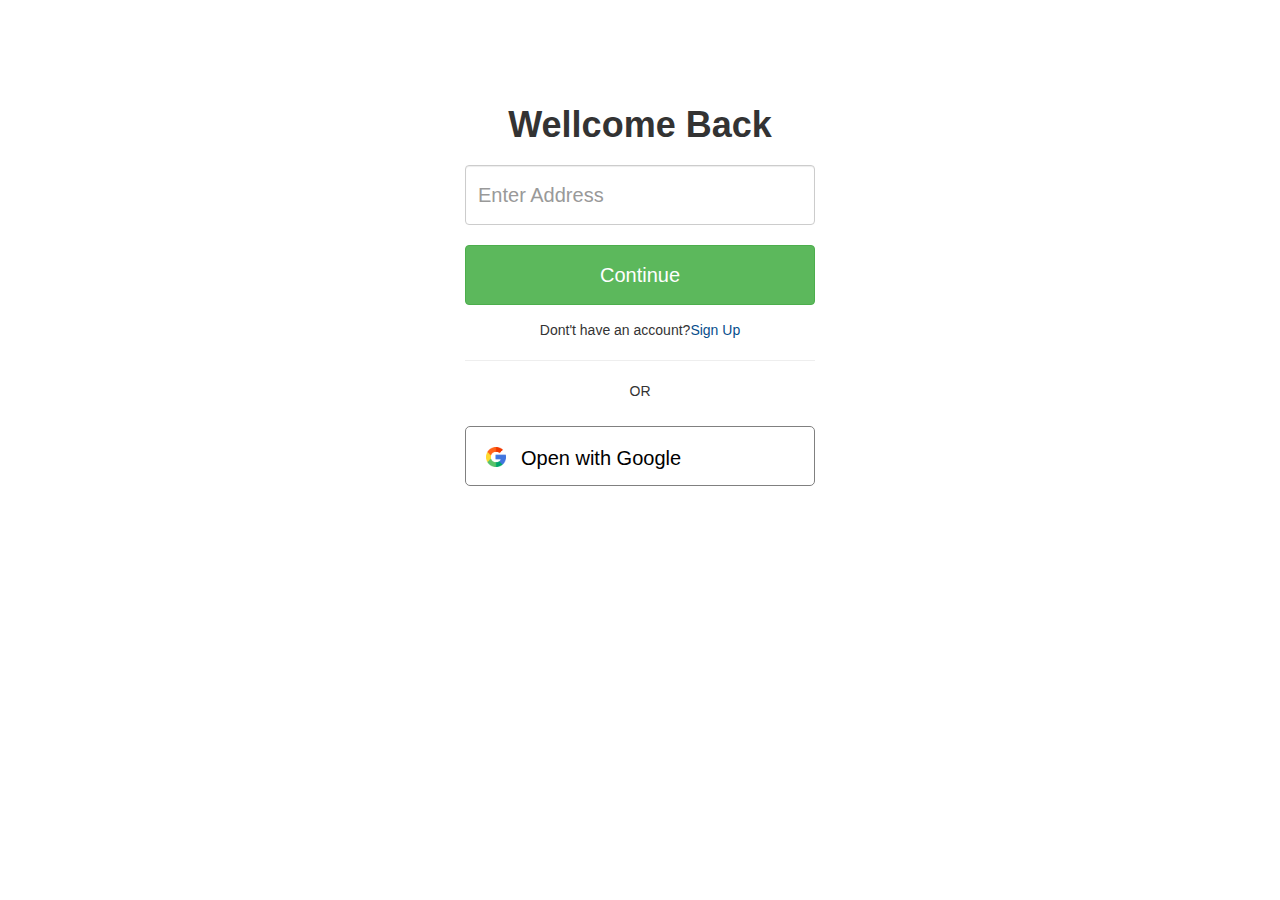
<file: members/templates/login.html>
<!DOCTYPE html>
<html>
<head>
	 <title>Login page</title>
	 <link rel="stylesheet" href="https://maxcdn.bootstrapcdn.com/bootstrap/3.4.1/css/bootstrap.min.css">
     <script src="https://ajax.googleapis.com/ajax/libs/jquery/3.6.1/jquery.min.js"></script>
     <script src="https://maxcdn.bootstrapcdn.com/bootstrap/3.4.1/js/bootstrap.min.js"></script>
     <link rel="stylesheet" href="https://cdnjs.cloudflare.com/ajax/libs/font-awesome/6.2.1/css/all.min.css" integrity="sha512-MV7K8+y+gLIBoVD59lQIYicR65iaqukzvf/nwasF0nqhPay5w/9lJmVM2hMDcnK1OnMGCdVK+iQrJ7lzPJQd1w==" crossorigin="anonymous" referrerpolicy="no-referrer" /> 
     <link rel="stylesheet" type="text/css" href="style.css">
</head>
<body>
	<div class="container" id="signup_container">
		<div class="sign">
		  <div class="res_1">	
			<div class="form">
				<div class="login">
					<h1><b>Wellcome Back</b></h1>
				</div>
				<div class="input1">
					<form>
						<input type="email" name="#" id="input" placeholder="Enter Address" class="form-control"><br>
						<input type="submit" value="Continue" name="#" id="button" class="btn btn-success">
					</form>
				</div>
				<div class="input2">
					<p>Dont't have an account?<a href="#" style="text-decoration: none;">Sign Up</a></p>
					<hr>
					OR
					<a href="#"><div class="google">
						<img src="icon.png">
						<h3>Open with Google</h3>
					</div></a>
				</div>
			</div>
		  </div>	
		</div>
	</div>

</body>
</html>
</file>
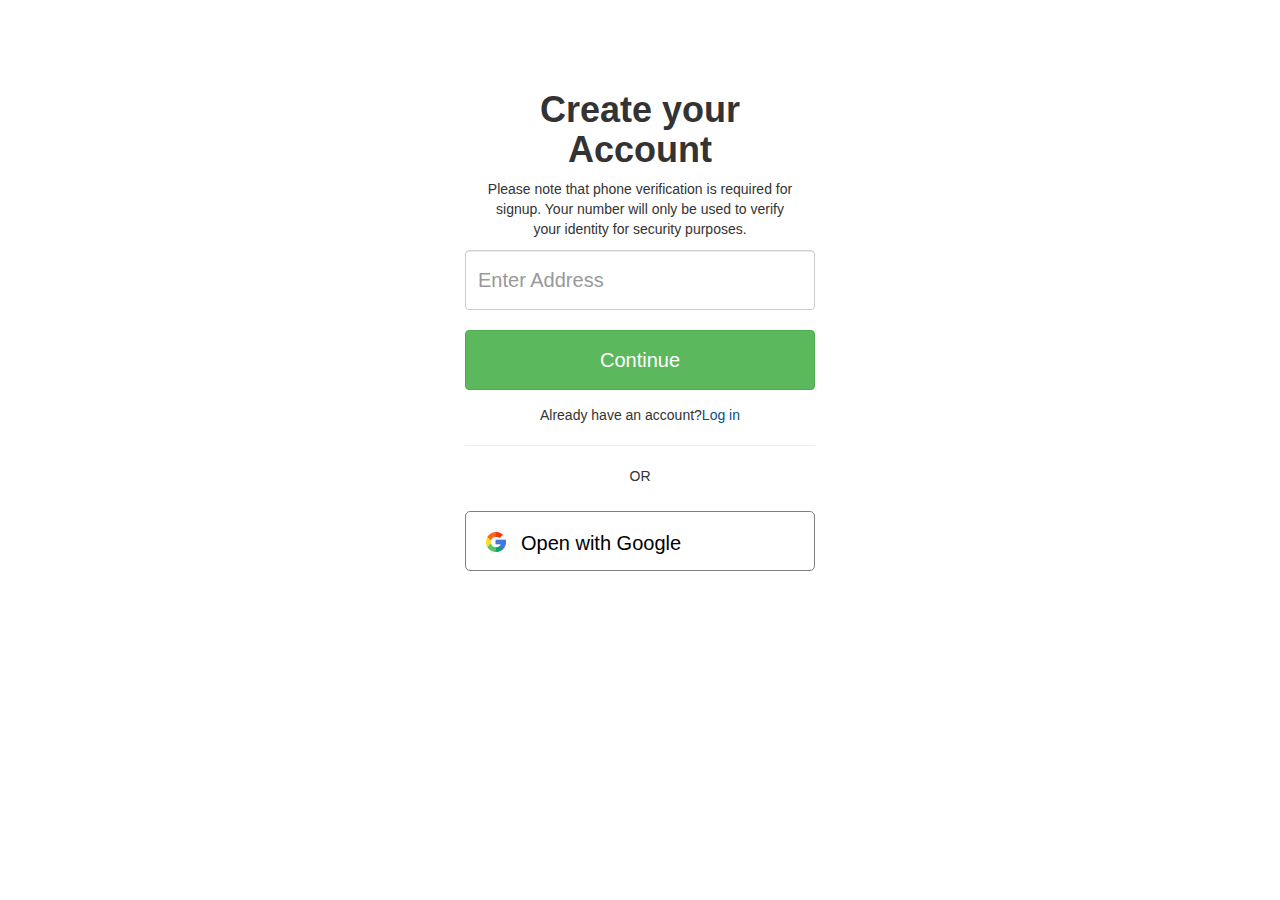
<file: members/templates/signup.html>
<!DOCTYPE html>
<html>
<head>
	 <title>Signup page</title>
	 <link rel="stylesheet" href="https://maxcdn.bootstrapcdn.com/bootstrap/3.4.1/css/bootstrap.min.css">
     <script src="https://ajax.googleapis.com/ajax/libs/jquery/3.6.1/jquery.min.js"></script>
     <script src="https://maxcdn.bootstrapcdn.com/bootstrap/3.4.1/js/bootstrap.min.js"></script>
     <link rel="stylesheet" href="https://cdnjs.cloudflare.com/ajax/libs/font-awesome/6.2.1/css/all.min.css" integrity="sha512-MV7K8+y+gLIBoVD59lQIYicR65iaqukzvf/nwasF0nqhPay5w/9lJmVM2hMDcnK1OnMGCdVK+iQrJ7lzPJQd1w==" crossorigin="anonymous" referrerpolicy="no-referrer" /> 
     <link rel="stylesheet" type="text/css" href="style.css">
</head>
<body>
	<div class="container" id="signup_container">
		<div class="sign">
		  <div class="res_1">	
			<div class="form">
				<div class="heading">
					<h1><b>Create your Account</b></h1>
					<p>Please note that phone verification is required for<br> signup. Your number will only be used to verify<br> your identity for security purposes.</p>
				</div>
				<div class="input1">
					<form>
						<input type="email" name="#" id="input" placeholder="Enter Address" class="form-control"><br>
						<input type="submit" value="Continue" name="#" id="button" class="btn btn-success">
					</form>
				</div>
				<div class="input2">
					<p>Already have an account?<a href="#" style="text-decoration: none;">Log in</a></p>
					<hr>
					OR
					<a href="#"><div class="google">
						<img src="icon.png">
						<h3>Open with Google</h3>
					</div></a>
				</div>
			</div>
		  </div>	
		</div>
	</div>

</body>
</html>
</file>
<file: members/templates/style.css>
header
{
	font-family: 'Lobster', cursive;
	text-align: center;
	font-size: 25px;	
}

#info
{
	font-size: 18px;
	color: #555;
	text-align: center;
	margin-bottom: 25px;
}

a{
	color: #074E8C;
}

.scrollbar
{
    height: 390px;
    width: 270px;
    background: transparent;
    overflow-y: scroll;
    /*margin-bottom: 25px;*/

}


.force-overflow
{
	min-height: 450px;
}

#wrapper
{
	text-align: center;
	width: 500px;
	margin: auto;
}

/*
 *  STYLE 3
 */

#style-3::-webkit-scrollbar-track
{
	-webkit-box-shadow: inset 0 0 6px rgba(0,0,0,0.3);
	background-color: #F5F5F5;
}

#style-3::-webkit-scrollbar
{
	width: 6px;
	background-color: #F5F5F5;
}

#style-3::-webkit-scrollbar-thumb
{
	background-color: #000000;
}




*{
	padding: 0px;
	margin: 0px;
	font-family: 'arial';
}
.container{
	height: 650px;
	width: 100%;
	background: blueviolet;
}
.content{
	height: 650px;
	width: 100%;
	background: gray;
	display: flex;
    flex-wrap: nowrap;
    align-content: flex-start;
    justify-content: center;
}
.row_1{
	height: 650px;
	width: 1349px;
	background: transparent;
	float: left;
}
.col_1{
	height: 650px;
	width: 270px;
	background: #202123;
	float: left;
	/*position: relative;*/
	/*overflow: overlay;*/
}
.col_2{
	height: 650px;
	width: 1079px;
	background-color: #353740;
	float: left;
}
.topchat{
	height: 45px;
	width: 240px;
	background: transparent;
	float: left;
	border: 1px solid gray;
	border-radius: 5px;
	margin-left: 15px;
	margin-top: 10px;
	color: white;
}
.topchat h5{
    padding-left: 40px;
	padding-top: 13px;
}
.topchat i{
	padding-top: 13px;
	padding-left: 10px;
	float: left;
}
.new_chat{
	height: 45px;
	width: 240px;
	background: transparent;
	float: left;
	margin-left: 15px;
	margin-top: 10px;
	border: 1px solid gray;
	border-radius: 5px;
	color: white;

}
.searchbar{
	height: 50px;
	width: 700px;
	background: rgba(68,70,84,var(--tw-bg-opacity));
	float: left;
	margin-left: 189px;
	margin-top: 40px;
	border:none;
	border-radius: 5px;
	box-shadow: 0px 0px  10px 1px black;
	position: relative;
}
.new_chat h5{
	padding-top: 13px;
	padding-left: 40px;
}
.searchbar i{
	position: absolute;
	color: gray;
	right: 20px;
	font-size: 20px;
	top: 15px;
}
.searchbar i:hover{
	background: #202123;
}
.main{
	height: 500px;
	width: 1079px;
	background-color: #353740;
	margin-top: 50px;
	float: left;
}
.material{
	height: 500px;
	width: 700px;
	background-color: #444654;
	margin-left: 189px;
	float: left;
}
.header{
	height: 50px;
	width: 700px;
	background: #444654;
	float: left;
	border-radius: 7px 7px 0px 0px;
}
.data{
	height: 200px;
	width: 600px;
	margin-left: 50px;
	background: transparent;
	float: left;
	margin-top: 10px;
	border-radius: 7px 7px 0px 0px;
	background: black;
}
.head{
	height: 40px;
	width: 600px;
	background: #353740;
	border-radius: 7px 7px 0px 0px;
}
.head i{
	float: right;
	color: gray;
	margin-top: 15px;
	margin-right: 10px;
	font-size: 10px;
}
.setting{
	height: 275px;
	width: 240px;
	margin-left: 15px;
	background: transparent;
	border-top: 1px solid gray;
}
.defination{
	height: 30px;
	width: 240px;
	margin-top: 30px;
	margin-left: 20px;
	background: transparent;
	color: white;

}
.icons{
  height: 50px;
  width: 240px;
  margin-top: 15px;
  margin-left: 8px;
  font-size: 25px;
}
.icons i{
	padding-left: 10px;
}
.one{
	height: 45px;
	width: 240px;
	background: transparent;
	float: left;
	margin-top: 7px;
	color: white;
}
.one:hover{
	border: 1px solid gray;
	border-radius: 5px;
	background:  #353740;

}
.one h5{
  padding-left: 12px;
  padding-top: 14px;
  float: left;

}
.one i{
	padding-top: 14px;
	padding-left: 20px;
	float: left;
}




/*
Signup page css section
and
login section
*/
#signup_container{
	height: 650px;
	width: 100%;
	background: white;
}
.sign{
	height: 600px;
	width: 100%;
	background: transparent;
	display: flex;
	justify-content: center;
	float: left;
}
.res_1{
  height: 600px;
  width: 1349px;
  background: transparent;
}
.form{
	height: 580px;
	width: 28%;
	background: transparent;
	float: left;
	margin-left: 36%;
}
.heading{
	height: 150px;
	width: 100%;
	background: white;
	float: left;
	text-align: center;
	margin-top: 70px;
}
.login{
	height: 50px;
	width: 100%;
	background: white;
	float: left;
	text-align: center;
	margin-top: 85px;

}
.input1{
  height: 140px;
  width: 100%;
  background: white;
  float: left;
  margin-top: 30px;
}
#input{
	height: 60px;
    font-size: 20px;
}
#button{
	height: 60px;
	width: 100%;
	font-size: 20px;
}
.input2{
  height: 140px;
  width: 100%;
  background: transparent;
  float: left;
  text-align: center;

}
.input2 p{
	padding-top: 15px;
}
.google{
  height: 60px;
  width: 100%;
  background: white;
  float: left;
  margin-top: 25px;
  border: 1px solid gray;
  border-radius: 5px;

}
.google:hover{
	background-color: lightgray;
}
.google img{
  width: 20px;
  height: 20px;
  float: left;
  margin-top: 20px;
  margin-left: 20px;
}
.google h3{
	font-size: 20px;
	color: black;
	float: left;
	padding-bottom: 10px;
	margin-left: 15px;
}
</file>
